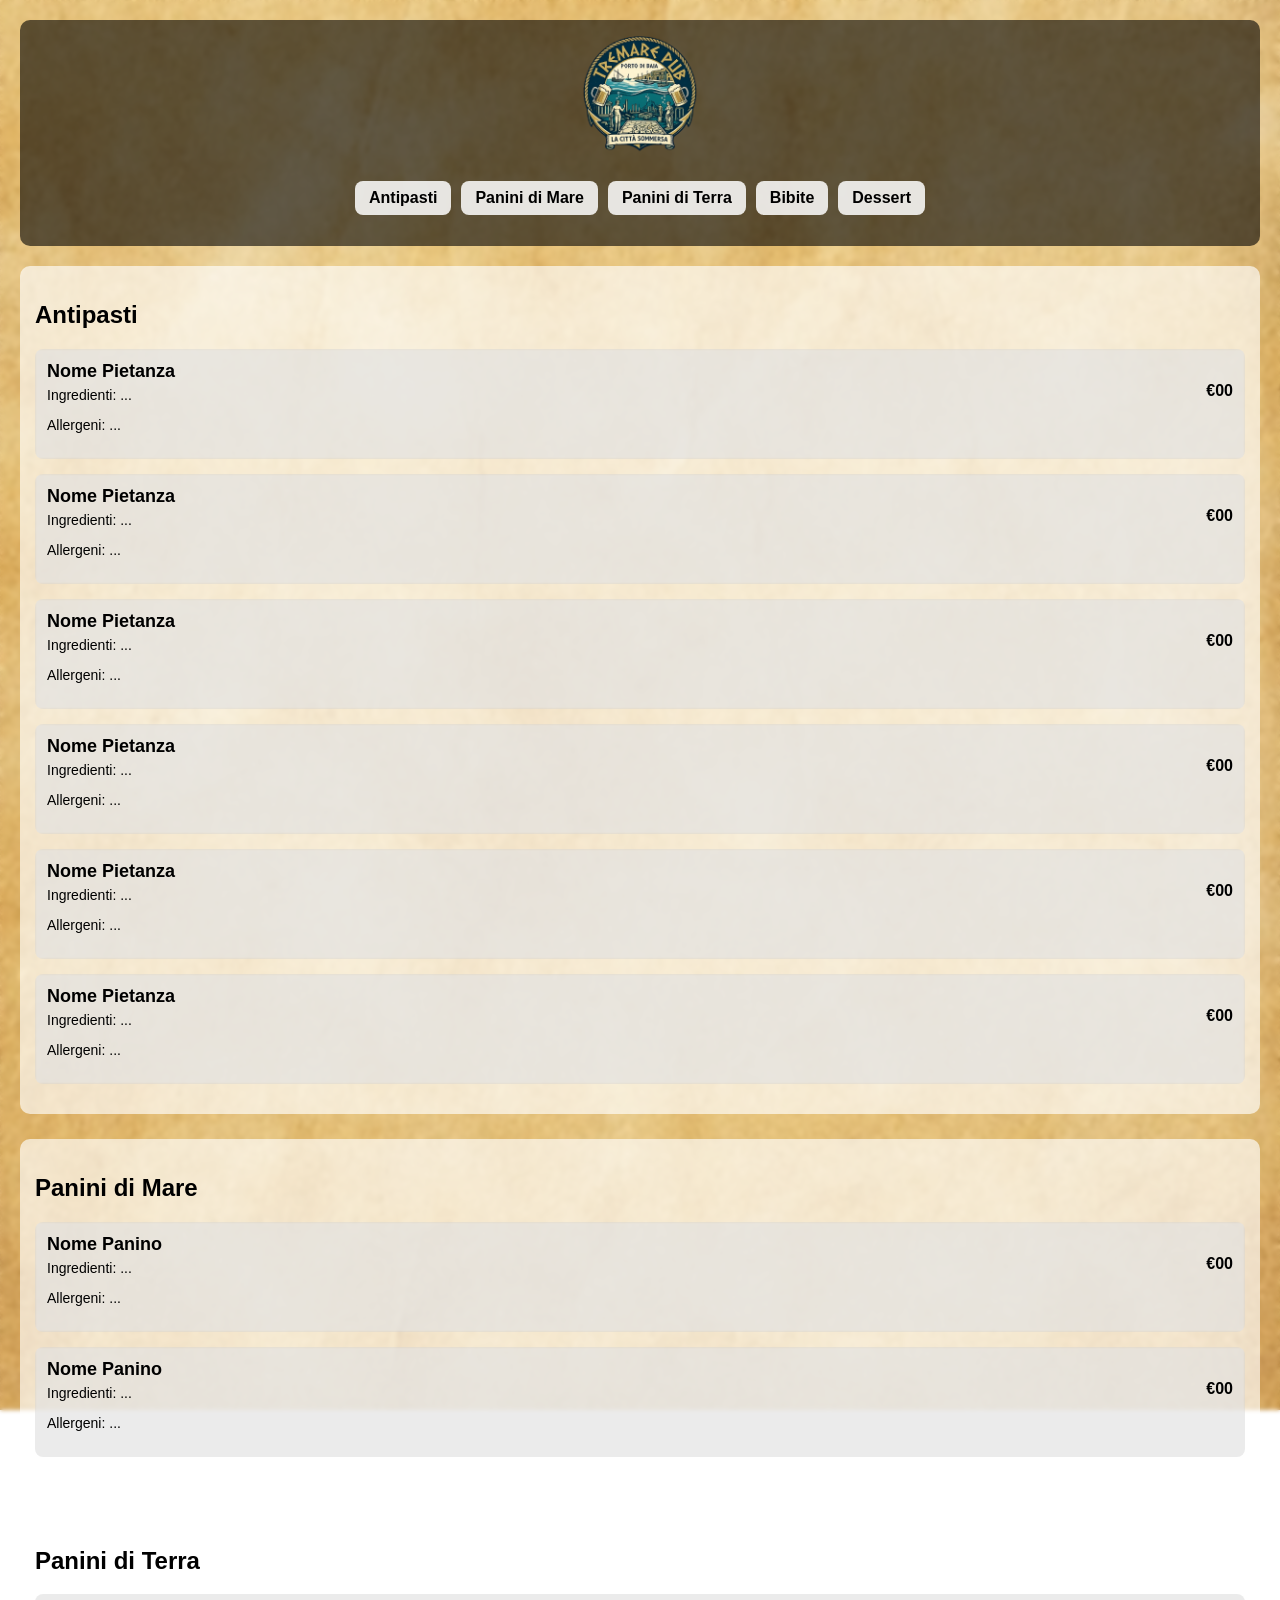
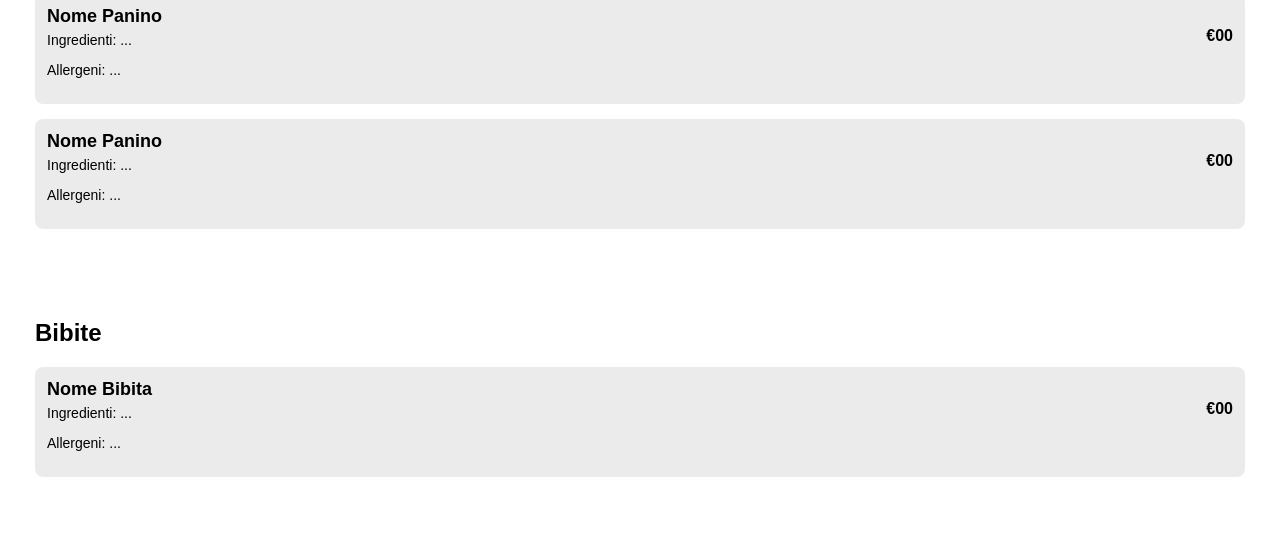
<file: menu test.html>
<!DOCTYPE html>
<html lang="it">
<head>
    <meta charset="UTF-8">
    <meta name="viewport" content="width=device-width, initial-scale=1.0">
    <title>Menù Tremmare</title>

    <style>
        body {
            margin: 0;
            padding: 0;
            background: url("img/Mappa antica.png") no-repeat center center fixed;
            background-size: cover;
            font-family: "Poppins", sans-serif;
        }

        .menu-container {
            padding: 20px;
            backdrop-filter: blur(2px);
        }

        /* Barra filtri */
        .menu-filters {
            display: flex;
            flex-direction: column;
            align-items: center;
            background: rgba(0,0,0,0.6);
            padding: 15px;
            border-radius: 10px;
            margin-bottom: 20px;
        }

        .menu-logo {
            width: 120px;
            margin-bottom: 10px;
        }

        .filter-list {
            list-style: none;
            padding: 0;
            display: flex;
            flex-wrap: wrap;
            gap: 10px;
            justify-content: center;
        }

        .filter-list li {
            background: rgba(255,255,255,0.85);
            padding: 8px 14px;
            border-radius: 8px;
            font-weight: 600;
            cursor: pointer;
        }

        /* Sezioni */
.menu-section {
    background: rgba(255,255,255,0.65); /* più trasparente */
    padding: 15px;
    border-radius: 10px;
    margin-bottom: 25px;
    backdrop-filter: blur(1px); /* leggero effetto vetro */
}

/* Card pietanze */
.menu-item {
    background: rgba(0,0,0,0.08); /* più trasparente */
    padding: 12px;
    border-radius: 8px;
    margin-bottom: 15px;
    backdrop-filter: blur(1px);
}


        .menu-item h3 {
            margin: 0;
            font-size: 18px;
        }

        .price {
            font-weight: bold;
            float: right;
        }

        .ingredients,
        .allergens {
            font-size: 14px;
            margin-top: 5px;
        }
    </style>
</head>

<body>

<div class="menu-container">

    <!-- Barra filtri -->
    <div class="menu-filters">
        <img src="img/logo.png" alt="Logo Tremmare" class="menu-logo">

        <ul class="filter-list">
            <li data-target="antipasti">Antipasti</li>
            <li data-target="mare">Panini di Mare</li>
            <li data-target="terra">Panini di Terra</li>
            <li data-target="bibite">Bibite</li>
            <li data-target="dessert">Dessert</li>
        </ul>
    </div>

    <!-- Antipasti -->
    <section id="antipasti" class="menu-section">
        <h2>Antipasti</h2>

        <div class="menu-item">
            <h3>Nome Pietanza</h3>
            <span class="price">€00</span>
            <p class="ingredients">Ingredienti: ...</p>
            <p class="allergens">Allergeni: ...</p>
        </div>
        <div class="menu-item">
            <h3>Nome Pietanza</h3>
            <span class="price">€00</span>
            <p class="ingredients">Ingredienti: ...</p>
            <p class="allergens">Allergeni: ...</p>
        </div>
        <div class="menu-item">
            <h3>Nome Pietanza</h3>
            <span class="price">€00</span>
            <p class="ingredients">Ingredienti: ...</p>
            <p class="allergens">Allergeni: ...</p>
        </div>
        <div class="menu-item">
            <h3>Nome Pietanza</h3>
            <span class="price">€00</span>
            <p class="ingredients">Ingredienti: ...</p>
            <p class="allergens">Allergeni: ...</p>
        </div>
        <div class="menu-item">
            <h3>Nome Pietanza</h3>
            <span class="price">€00</span>
            <p class="ingredients">Ingredienti: ...</p>
            <p class="allergens">Allergeni: ...</p>
        </div>
        

        <div class="menu-item">
            <h3>Nome Pietanza</h3>
            <span class="price">€00</span>
            <p class="ingredients">Ingredienti: ...</p>
            <p class="allergens">Allergeni: ...</p>
        </div>
    </section>

    <!-- Panini di Mare -->
    <section id="mare" class="menu-section">
        <h2>Panini di Mare</h2>

        <div class="menu-item">
            <h3>Nome Panino</h3>
            <span class="price">€00</span>
            <p class="ingredients">Ingredienti: ...</p>
            <p class="allergens">Allergeni: ...</p>
        </div>

        <div class="menu-item">
            <h3>Nome Panino</h3>
            <span class="price">€00</span>
            <p class="ingredients">Ingredienti: ...</p>
            <p class="allergens">Allergeni: ...</p>
        </div>
    </section>

    <!-- Panini di Terra -->
    <section id="terra" class="menu-section">
        <h2>Panini di Terra</h2>

        <div class="menu-item">
            <h3>Nome Panino</h3>
            <span class="price">€00</span>
            <p class="ingredients">Ingredienti: ...</p>
            <p class="allergens">Allergeni: ...</p>
        </div>

        <div class="menu-item">
            <h3>Nome Panino</h3>
            <span class="price">€00</span>
            <p class="ingredients">Ingredienti: ...</p>
            <p class="allergens">Allergeni: ...</p>
        </div>
    </section>

    <!-- Bibite -->
    <section id="bibite" class="menu-section">
        <h2>Bibite</h2>

        <div class="menu-item">
            <h3>Nome Bibita</h3>
            <span class="price">€00</span>
            <p class="ingredients">Ingredienti: ...</p>
            <p class="allergens">Allergeni: ...</p>
        </div>
</file>
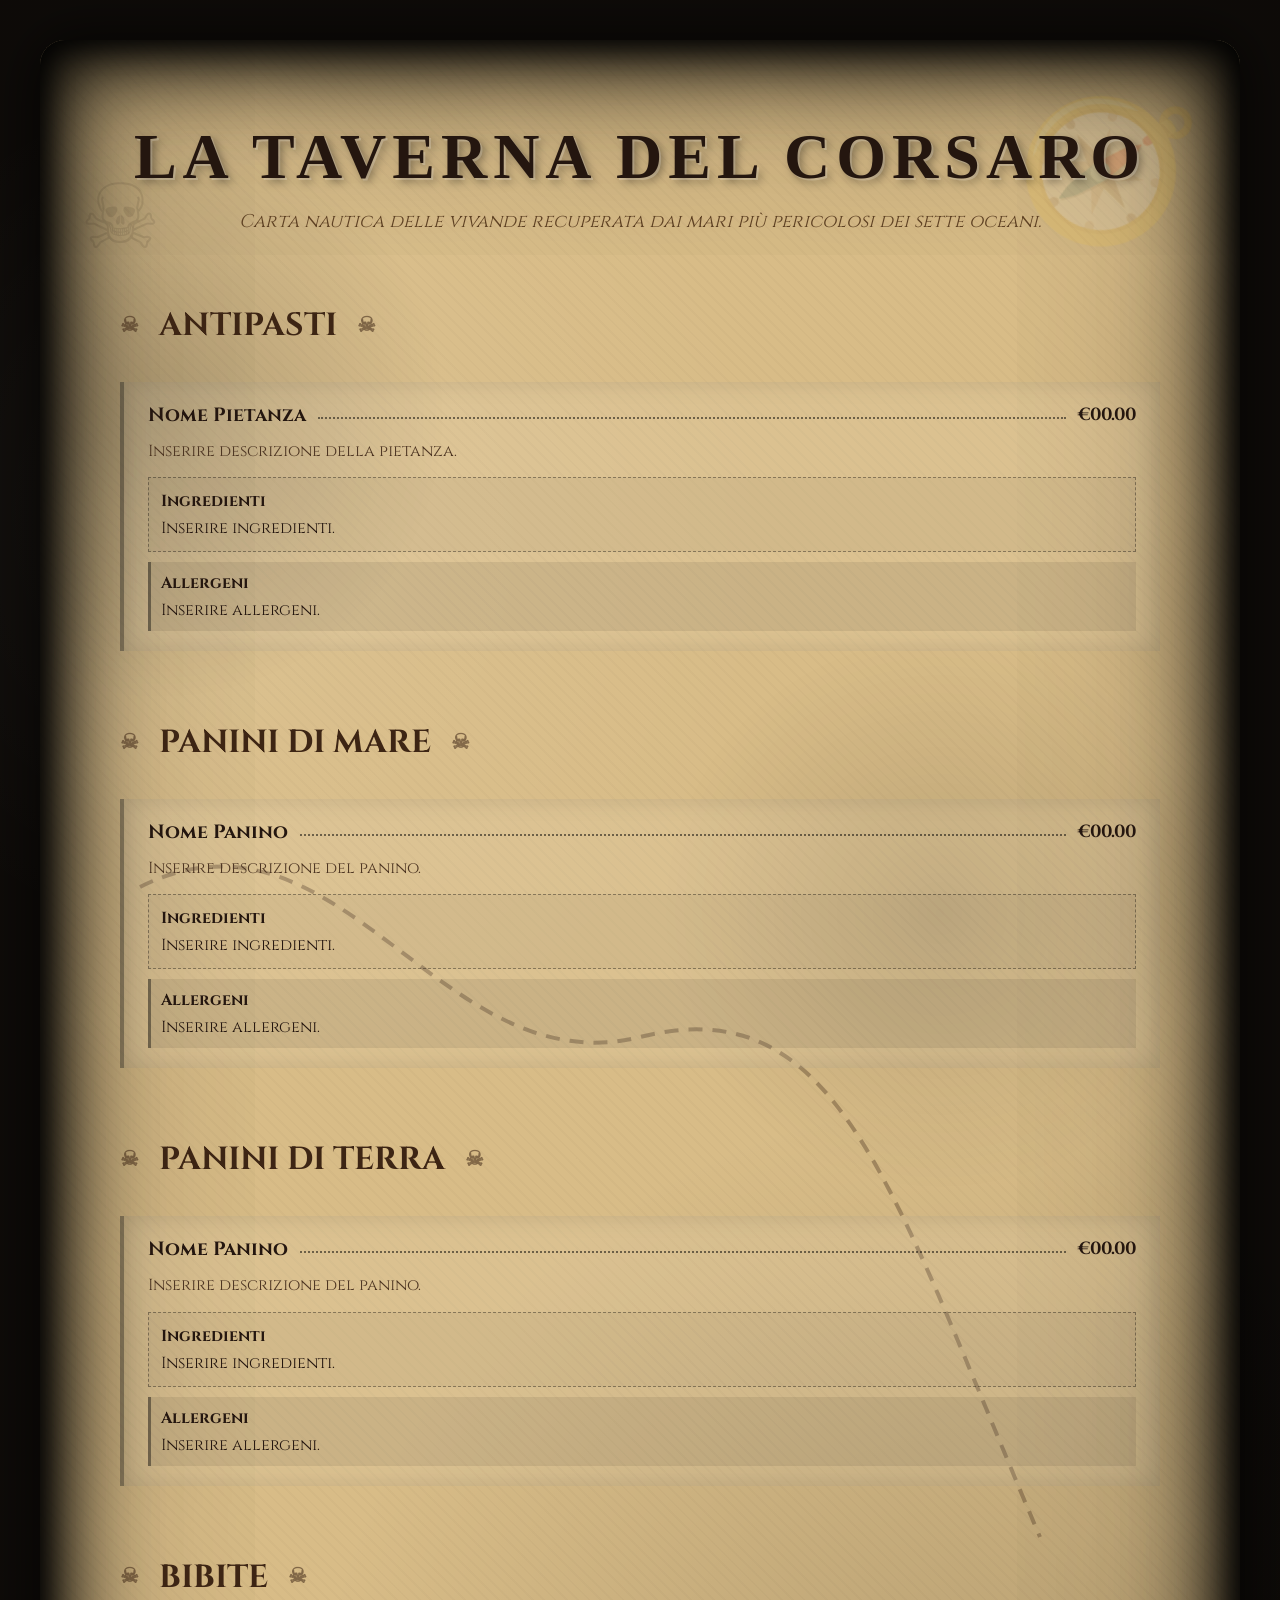
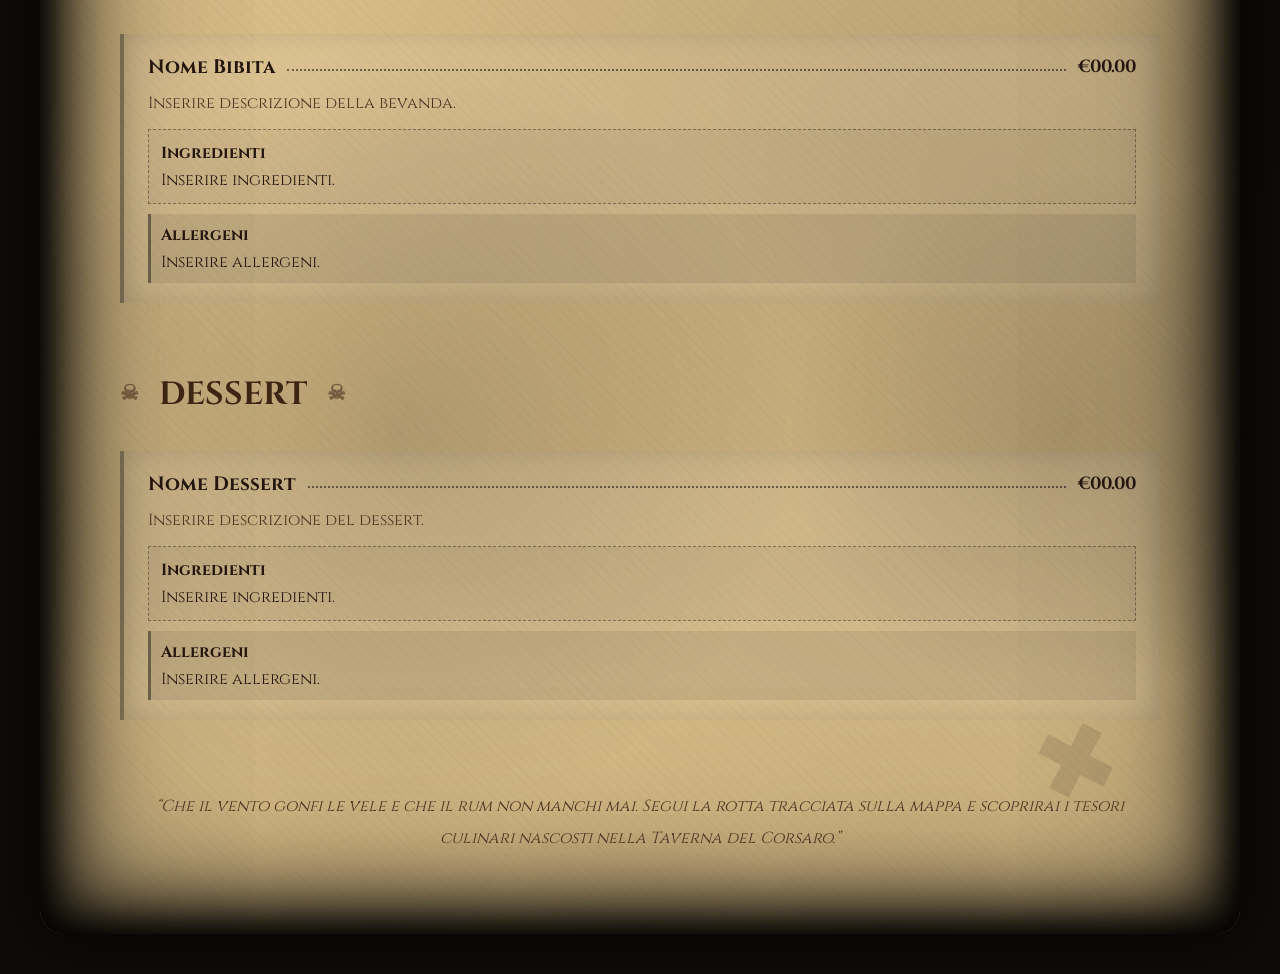
<file: menu.html>
<!DOCTYPE html>
<html lang="it">
<head>
<meta charset="UTF-8">
<meta name="viewport" content="width=device-width, initial-scale=1.0">
<title>La Taverna del Corsaro - Menù</title>

<link href="https://fonts.googleapis.com/css2?family=Cinzel:wght@400;600;700&family=IM+Fell+English+SC&display=swap" rel="stylesheet">

<style>

:root{
    --paper:#d8bc87;
    --paper-dark:#b6935d;
    --burn:#2a1b12;
    --ink:#24160f;
    --sepia:#5e4123;
    --gold:#8b6738;
}

*{
    margin:0;
    padding:0;
    box-sizing:border-box;
}

body{
    min-height:100vh;
    padding:40px;
    color:var(--ink);
    font-family:'Cinzel', serif;
    background:
        radial-gradient(circle at 20% 20%, rgba(255,255,255,.04), transparent 20%),
        radial-gradient(circle at 70% 60%, rgba(0,0,0,.25), transparent 30%),
        linear-gradient(rgba(0,0,0,.35), rgba(0,0,0,.35)),
        #15110d;
}

/* =========================
   MAPPA PIRATA
========================= */

.pirate-map{
    max-width:1400px;
    margin:auto;
    position:relative;
    overflow:hidden;

    background:
        radial-gradient(circle at 15% 20%, rgba(255,255,255,.08), transparent 25%),
        radial-gradient(circle at 80% 70%, rgba(0,0,0,.15), transparent 35%),
        repeating-linear-gradient(
            45deg,
            rgba(0,0,0,.02) 0px,
            rgba(0,0,0,.02) 2px,
            transparent 2px,
            transparent 8px
        ),
        var(--paper);

    border-radius:25px;

    padding:80px;

    box-shadow:
        inset 0 0 120px rgba(0,0,0,.65),
        inset 0 0 250px rgba(0,0,0,.45),
        0 0 60px rgba(0,0,0,.7);
}

/* Carta usurata */

.pirate-map::before{
    content:"";
    position:absolute;
    inset:0;

    background:
        radial-gradient(circle at 10% 15%, rgba(0,0,0,.18), transparent 12%),
        radial-gradient(circle at 75% 35%, rgba(0,0,0,.12), transparent 15%),
        radial-gradient(circle at 30% 80%, rgba(0,0,0,.18), transparent 18%),
        radial-gradient(circle at 85% 80%, rgba(0,0,0,.14), transparent 12%);

    mix-blend-mode:multiply;
    pointer-events:none;
}

/* Bordi bruciati */

.pirate-map::after{
    content:"";
    position:absolute;
    inset:0;

    box-shadow:
        inset 0 0 30px #000,
        inset 0 0 60px #000,
        inset 0 0 100px rgba(0,0,0,.95);

    pointer-events:none;
}

/* =========================
   DECORAZIONI MAPPA
========================= */

.compass{
    position:absolute;
    top:40px;
    right:50px;
    font-size:140px;
    opacity:.13;
    transform:rotate(12deg);
}

.skull{
    position:absolute;
    left:40px;
    top:120px;
    font-size:90px;
    opacity:.10;
}

.treasure{
    position:absolute;
    bottom:100px;
    right:120px;
    font-size:100px;
    opacity:.12;
    transform:rotate(-18deg);
}

.route{
    position:absolute;
    inset:0;
    pointer-events:none;
}

.route svg{
    width:100%;
    height:100%;
}

/* =========================
   HEADER
========================= */

header{
    text-align:center;
    margin-bottom:70px;
    position:relative;
    z-index:2;
}

header h1{
    font-size:4rem;
    letter-spacing:6px;
    text-transform:uppercase;
    font-family:'IM Fell English SC', serif;

    text-shadow:
        2px 2px 0 rgba(255,255,255,.2),
        4px 4px 8px rgba(0,0,0,.35);
}

header p{
    margin-top:15px;
    font-size:1.15rem;
    font-style:italic;
    color:var(--sepia);
}

/* =========================
   SEZIONI
========================= */

.menu-section{
    margin-bottom:70px;
    position:relative;
    z-index:2;
}

.section-title{
    display:flex;
    align-items:center;
    gap:20px;

    margin-bottom:35px;

    font-size:2rem;
    text-transform:uppercase;
    color:#3d2514;
}

.section-title::before,
.section-title::after{
    content:"☠";
    opacity:.55;
    font-size:1.3rem;
}

/* =========================
   VOCI MENU
========================= */

.menu-item{
    padding:20px 24px;
    margin-bottom:22px;

    background:rgba(255,255,255,.08);

    border-left:4px solid rgba(0,0,0,.35);

    box-shadow:
        inset 0 0 25px rgba(0,0,0,.12);

    transition:.25s;
}

.menu-item:hover{
    transform:translateX(4px);
}

.item-top{
    display:flex;
    align-items:center;
    gap:12px;
}

.item-name{
    font-size:1.2rem;
    font-weight:700;
    white-space:nowrap;
}

.dots{
    flex:1;
    border-bottom:2px dotted rgba(0,0,0,.5);
    transform:translateY(3px);
}

.price{
    font-weight:bold;
    font-size:1.1rem;
}

.description{
    margin-top:10px;
    line-height:1.7;
    color:#4d3522;
}

.ingredients{
    margin-top:12px;
    padding:12px;
    border:1px dashed rgba(0,0,0,.35);
    background:rgba(0,0,0,.04);
}

.ingredients strong{
    display:block;
    margin-bottom:5px;
}

.allergens{
    margin-top:10px;
    padding:10px;
    background:rgba(0,0,0,.08);
    border-left:3px solid rgba(0,0,0,.4);
}

.allergens strong{
    display:block;
    margin-bottom:5px;
}

/* =========================
   FOOTER
========================= */

footer{
    margin-top:70px;
    text-align:center;
    font-style:italic;
    color:#4d3522;
    line-height:2;
    position:relative;
    z-index:2;
}

/* =========================
   RESPONSIVE
========================= */

@media(max-width:768px){

    body{
        padding:15px;
    }

    .pirate-map{
        padding:40px 25px;
    }

    header h1{
        font-size:2.4rem;
    }

    .item-top{
        flex-wrap:wrap;
    }

    .dots{
        display:none;
    }

    .price{
        width:100%;
        margin-top:5px;
    }

    .compass,
    .skull,
    .treasure{
        display:none;
    }
}

</style>
</head>
<body>

<div class="pirate-map">

    <div class="compass">🧭</div>
    <div class="skull">☠</div>
    <div class="treasure">✖</div>

    <div class="route">
        <svg viewBox="0 0 1200 1200">
            <path
                d="M100 200 C300 100, 400 400, 600 350
                   S850 500, 1000 850"
                fill="none"
                stroke="#3f2a18"
                stroke-width="4"
                stroke-dasharray="14 10"
                opacity="0.35"/>
        </svg>
    </div>

    <!-- HEADER -->

    <header>
        <h1>La Taverna del Corsaro</h1>
        <p>
            Carta nautica delle vivande recuperata dai mari più pericolosi
            dei sette oceani.
        </p>
    </header>

    <!-- ANTIPASTI -->

    <section class="menu-section">

        <h2 class="section-title">Antipasti</h2>

        <div class="menu-item">

            <div class="item-top">
                <span class="item-name">Nome Pietanza</span>
                <span class="dots"></span>
                <span class="price">€00.00</span>
            </div>

            <div class="description">
                Inserire descrizione della pietanza.
            </div>

            <div class="ingredients">
                <strong>Ingredienti</strong>
                Inserire ingredienti.
            </div>

            <div class="allergens">
                <strong>Allergeni</strong>
                Inserire allergeni.
            </div>

        </div>

    </section>

    <!-- PANINI DI MARE -->

    <section class="menu-section">

        <h2 class="section-title">Panini di Mare</h2>

        <div class="menu-item">

            <div class="item-top">
                <span class="item-name">Nome Panino</span>
                <span class="dots"></span>
                <span class="price">€00.00</span>
            </div>

            <div class="description">
                Inserire descrizione del panino.
            </div>

            <div class="ingredients">
                <strong>Ingredienti</strong>
                Inserire ingredienti.
            </div>

            <div class="allergens">
                <strong>Allergeni</strong>
                Inserire allergeni.
            </div>

        </div>

    </section>

    <!-- PANINI DI TERRA -->

    <section class="menu-section">

        <h2 class="section-title">Panini di Terra</h2>

        <div class="menu-item">

            <div class="item-top">
                <span class="item-name">Nome Panino</span>
                <span class="dots"></span>
                <span class="price">€00.00</span>
            </div>

            <div class="description">
                Inserire descrizione del panino.
            </div>

            <div class="ingredients">
                <strong>Ingredienti</strong>
                Inserire ingredienti.
            </div>

            <div class="allergens">
                <strong>Allergeni</strong>
                Inserire allergeni.
            </div>

        </div>

    </section>

    <!-- BIBITE -->

    <section class="menu-section">

        <h2 class="section-title">Bibite</h2>

        <div class="menu-item">

            <div class="item-top">
                <span class="item-name">Nome Bibita</span>
                <span class="dots"></span>
                <span class="price">€00.00</span>
            </div>

            <div class="description">
                Inserire descrizione della bevanda.
            </div>

            <div class="ingredients">
                <strong>Ingredienti</strong>
                Inserire ingredienti.
            </div>

            <div class="allergens">
                <strong>Allergeni</strong>
                Inserire allergeni.
            </div>

        </div>

    </section>

    <!-- DESSERT -->

    <section class="menu-section">

        <h2 class="section-title">Dessert</h2>

        <div class="menu-item">

            <div class="item-top">
                <span class="item-name">Nome Dessert</span>
                <span class="dots"></span>
                <span class="price">€00.00</span>
            </div>

            <div class="description">
                Inserire descrizione del dessert.
            </div>

            <div class="ingredients">
                <strong>Ingredienti</strong>
                Inserire ingredienti.
            </div>

            <div class="allergens">
                <strong>Allergeni</strong>
                Inserire allergeni.
            </div>

        </div>

    </section>

    <!-- FOOTER -->

    <footer>
        “Che il vento gonfi le vele e che il rum non manchi mai.
        Segui la rotta tracciata sulla mappa e scoprirai i tesori
        culinari nascosti nella Taverna del Corsaro.”
    </footer>

</div>

</body>
</html>
</file>
